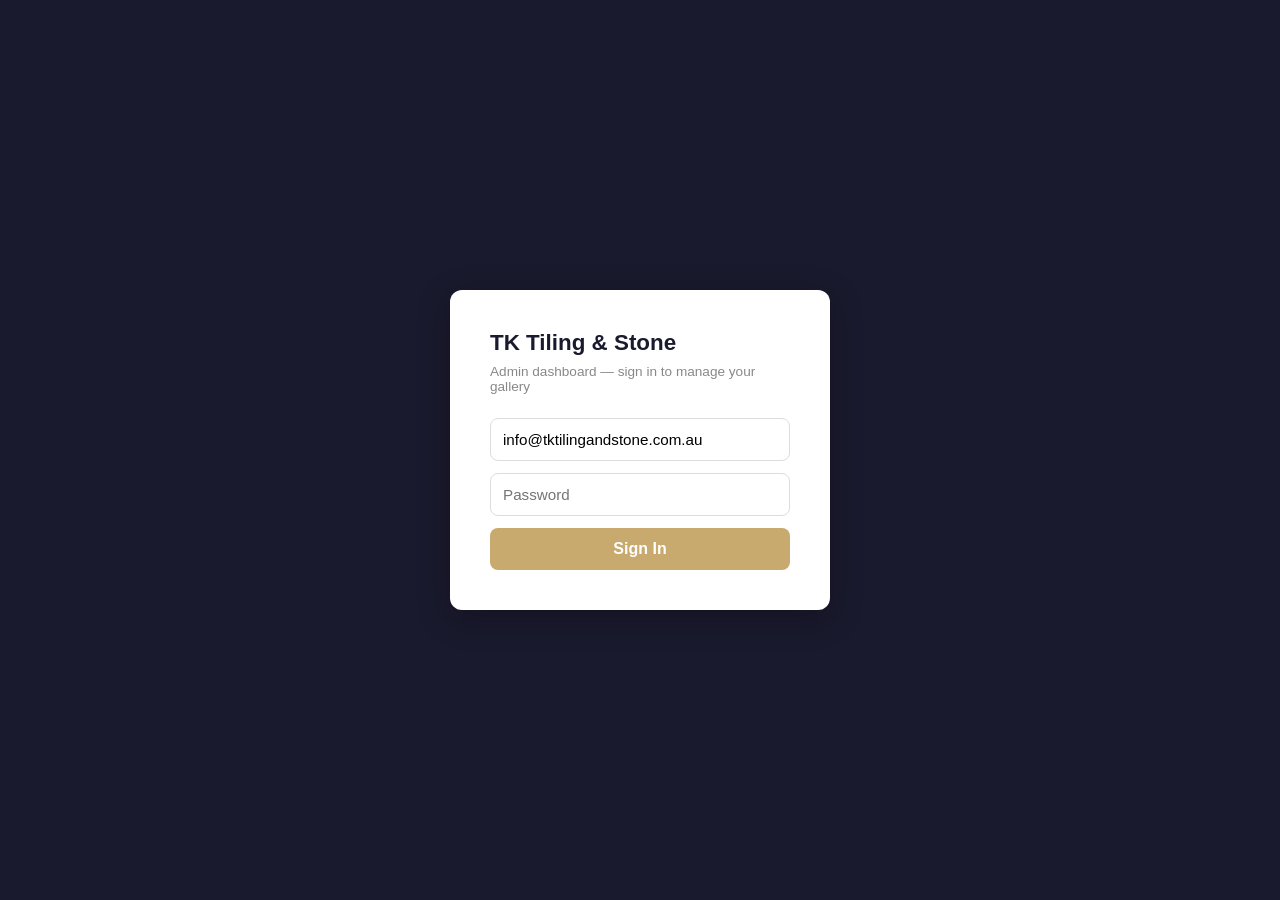
<file: admin.html>
<!DOCTYPE html>
<html lang="en">
<head>
  <meta charset="UTF-8" />
  <meta name="viewport" content="width=device-width, initial-scale=1.0" />
  <title>Admin — TK Tiling and Stone</title>
  <style>
    * { box-sizing: border-box; margin: 0; padding: 0; }
    body { font-family: 'Segoe UI', sans-serif; background: #f4f4f4; color: #333; }

    /* Login */
    #loginScreen {
      display: flex; align-items: center; justify-content: center;
      min-height: 100vh; background: #1a1a2e;
    }
    .login-box {
      background: #fff; border-radius: 12px; padding: 40px;
      width: 100%; max-width: 380px; box-shadow: 0 8px 32px rgba(0,0,0,0.3);
    }
    .login-box h1 { font-size: 1.4rem; margin-bottom: 8px; color: #1a1a2e; }
    .login-box p { font-size: 0.85rem; color: #888; margin-bottom: 24px; }
    .login-box input {
      width: 100%; padding: 12px; border: 1px solid #ddd; border-radius: 8px;
      margin-bottom: 12px; font-size: 0.95rem;
    }
    .login-box button {
      width: 100%; padding: 12px; background: #c8a96e; color: #fff;
      border: none; border-radius: 8px; font-size: 1rem; font-weight: 600;
      cursor: pointer; transition: background 0.2s;
    }
    .login-box button:hover { background: #b8944f; }
    .login-error { color: #e53e3e; font-size: 0.85rem; margin-top: 8px; display: none; }

    /* Dashboard */
    #dashboard { display: none; min-height: 100vh; }
    header {
      background: #1a1a2e; color: #fff; padding: 16px 32px;
      display: flex; justify-content: space-between; align-items: center;
    }
    header h1 { font-size: 1.2rem; }
    header span { font-size: 0.85rem; color: #c8a96e; }
    header button {
      background: transparent; border: 1px solid #c8a96e; color: #c8a96e;
      padding: 6px 14px; border-radius: 6px; cursor: pointer; font-size: 0.85rem;
    }
    header button:hover { background: #c8a96e; color: #1a1a2e; }

    main { max-width: 1100px; margin: 32px auto; padding: 0 24px; }

    /* Upload zone */
    .upload-section {
      background: #fff; border-radius: 12px; padding: 28px;
      margin-bottom: 32px; box-shadow: 0 2px 8px rgba(0,0,0,0.08);
    }
    .upload-section h2 { font-size: 1.1rem; margin-bottom: 16px; color: #1a1a2e; }
    .drop-zone {
      border: 2px dashed #c8a96e; border-radius: 10px; padding: 40px;
      text-align: center; cursor: pointer; transition: background 0.2s;
      color: #888; font-size: 0.95rem;
    }
    .drop-zone.dragover { background: #fdf5e6; }
    .drop-zone input { display: none; }
    .drop-zone p { margin-top: 8px; font-size: 0.8rem; }
    #uploadProgress { margin-top: 16px; }
    .progress-item {
      display: flex; align-items: center; gap: 10px;
      padding: 8px 0; border-bottom: 1px solid #f0f0f0; font-size: 0.85rem;
    }
    .progress-item .status { margin-left: auto; font-weight: 600; }
    .status.ok { color: #38a169; }
    .status.err { color: #e53e3e; }
    .status.uploading { color: #c8a96e; }

    /* Gallery grid */
    .gallery-section {
      background: #fff; border-radius: 12px; padding: 28px;
      box-shadow: 0 2px 8px rgba(0,0,0,0.08);
    }
    .gallery-section h2 {
      font-size: 1.1rem; margin-bottom: 4px; color: #1a1a2e;
    }
    .gallery-section .subtitle { font-size: 0.8rem; color: #888; margin-bottom: 20px; }
    .admin-grid {
      display: grid;
      grid-template-columns: repeat(auto-fill, minmax(200px, 1fr));
      gap: 16px;
    }
    .admin-photo {
      position: relative; border-radius: 8px; overflow: hidden;
      background: #eee; aspect-ratio: 4/3;
    }
    .admin-photo img {
      width: 100%; height: 100%; object-fit: cover; display: block;
    }
    .admin-photo .overlay {
      position: absolute; inset: 0; background: rgba(0,0,0,0);
      display: flex; align-items: flex-end; justify-content: flex-end;
      padding: 8px; transition: background 0.2s;
    }
    .admin-photo:hover .overlay { background: rgba(0,0,0,0.45); }
    .delete-btn {
      background: #e53e3e; color: #fff; border: none; border-radius: 6px;
      padding: 6px 12px; cursor: pointer; font-size: 0.8rem; font-weight: 600;
      opacity: 0; transition: opacity 0.2s;
    }
    .admin-photo:hover .delete-btn { opacity: 1; }
    .admin-photo .filename {
      position: absolute; top: 0; left: 0; right: 0;
      background: rgba(0,0,0,0.55); color: #fff; font-size: 0.7rem;
      padding: 4px 8px; white-space: nowrap; overflow: hidden; text-overflow: ellipsis;
    }
    .loading-msg { color: #888; font-size: 0.9rem; padding: 20px 0; }
    .empty-msg { color: #888; font-size: 0.9rem; padding: 20px 0; }
  </style>
</head>
<body>

<!-- LOGIN -->
<div id="loginScreen">
  <div class="login-box">
    <h1>TK Tiling & Stone</h1>
    <p>Admin dashboard — sign in to manage your gallery</p>
    <input type="email" id="emailInput" placeholder="Email address" value="info@tktilingandstone.com.au" />
    <input type="password" id="passwordInput" placeholder="Password" />
    <button id="loginBtn">Sign In</button>
    <div class="login-error" id="loginError"></div>
  </div>
</div>

<!-- DASHBOARD -->
<div id="dashboard">
  <header>
    <h1>🏠 TK Tiling & Stone — Gallery Admin</h1>
    <span id="userEmail"></span>
    <button id="logoutBtn">Sign Out</button>
  </header>
  <main>

    <div class="upload-section">
      <h2>Upload Photos</h2>
      <div class="drop-zone" id="dropZone">
        <input type="file" id="fileInput" multiple accept="image/*" />
        <strong>Click to select photos</strong> or drag and drop here
        <p>JPG, PNG, WEBP supported — multiple files OK</p>
      </div>
      <div id="uploadProgress"></div>
    </div>

    <div class="gallery-section">
      <h2>Gallery Photos</h2>
      <p class="subtitle">Hover over a photo and click Remove to delete it from the website.</p>
      <div class="admin-grid" id="adminGrid">
        <p class="loading-msg">Loading photos...</p>
      </div>
    </div>

  </main>
</div>

<script>
const SUPABASE_URL = 'https://fbpdcwbzkcklaxvqtayd.supabase.co';
const SUPABASE_ANON = 'eyJhbGciOiJIUzI1NiIsInR5cCI6IkpXVCJ9.eyJpc3MiOiJzdXBhYmFzZSIsInJlZiI6ImZicGRjd2J6a2NrbGF4dnF0YXlkIiwicm9sZSI6ImFub24iLCJpYXQiOjE3NjkzNDg0OTEsImV4cCI6MjA4NDkyNDQ5MX0.9q0OH-gKssCWc_iNS-mSapunSkP7nezGNZn5fS_8_AA';
const BUCKET = 'tktiling';

let authToken = null;

// ---- AUTH ----
document.getElementById('loginBtn').addEventListener('click', login);
document.getElementById('passwordInput').addEventListener('keydown', e => { if (e.key === 'Enter') login(); });

async function login() {
  const email = document.getElementById('emailInput').value.trim();
  const password = document.getElementById('passwordInput').value;
  const errEl = document.getElementById('loginError');
  errEl.style.display = 'none';

  const res = await fetch(`${SUPABASE_URL}/auth/v1/token?grant_type=password`, {
    method: 'POST',
    headers: { 'Content-Type': 'application/json', 'apikey': SUPABASE_ANON },
    body: JSON.stringify({ email, password })
  });
  const data = await res.json();
  if (!res.ok) {
    errEl.textContent = data.error_description || data.message || 'Login failed';
    errEl.style.display = 'block';
    return;
  }
  authToken = data.access_token;
  document.getElementById('userEmail').textContent = email;
  document.getElementById('loginScreen').style.display = 'none';
  document.getElementById('dashboard').style.display = 'block';
  loadGallery();
}

document.getElementById('logoutBtn').addEventListener('click', () => {
  authToken = null;
  document.getElementById('loginScreen').style.display = 'flex';
  document.getElementById('dashboard').style.display = 'none';
});

// ---- GALLERY ----
async function loadGallery() {
  const grid = document.getElementById('adminGrid');
  grid.innerHTML = '<p class="loading-msg">Loading photos...</p>';

  const res = await fetch(`${SUPABASE_URL}/storage/v1/object/list/${BUCKET}`, {
    method: 'POST',
    headers: {
      'Content-Type': 'application/json',
      'apikey': SUPABASE_ANON,
      'Authorization': `Bearer ${authToken}`
    },
    body: JSON.stringify({ prefix: '', limit: 200, sortBy: { column: 'name', order: 'asc' } })
  });
  const files = await res.json();
  const images = files.filter(f => f.name && /\.(jpg|jpeg|png|webp)$/i.test(f.name));

  if (!images.length) {
    grid.innerHTML = '<p class="empty-msg">No photos yet. Upload some above!</p>';
    return;
  }

  grid.innerHTML = '';
  images.forEach(file => {
    const url = `${SUPABASE_URL}/storage/v1/object/public/${BUCKET}/${file.name}`;
    const div = document.createElement('div');
    div.className = 'admin-photo';
    div.innerHTML = `
      <img src="${url}" alt="${file.name}" loading="lazy" />
      <div class="filename">${file.name}</div>
      <div class="overlay">
        <button class="delete-btn" data-name="${file.name}">Remove</button>
      </div>
    `;
    div.querySelector('.delete-btn').addEventListener('click', () => deletePhoto(file.name, div));
    grid.appendChild(div);
  });
}

async function deletePhoto(name, el) {
  if (!confirm(`Remove "${name}" from the gallery?`)) return;
  el.style.opacity = '0.4';

  const res = await fetch(`${SUPABASE_URL}/storage/v1/object/${BUCKET}/${encodeURIComponent(name)}`, {
    method: 'DELETE',
    headers: { 'apikey': SUPABASE_ANON, 'Authorization': `Bearer ${authToken}` }
  });
  if (res.ok) {
    el.remove();
  } else {
    el.style.opacity = '1';
    alert('Failed to delete photo. Please try again.');
  }
}

// ---- UPLOAD ----
const dropZone = document.getElementById('dropZone');
const fileInput = document.getElementById('fileInput');

dropZone.addEventListener('click', () => fileInput.click());
fileInput.addEventListener('change', () => uploadFiles(fileInput.files));
dropZone.addEventListener('dragover', e => { e.preventDefault(); dropZone.classList.add('dragover'); });
dropZone.addEventListener('dragleave', () => dropZone.classList.remove('dragover'));
dropZone.addEventListener('drop', e => {
  e.preventDefault();
  dropZone.classList.remove('dragover');
  uploadFiles(e.dataTransfer.files);
});

async function uploadFiles(files) {
  if (!files.length) return;
  const progress = document.getElementById('uploadProgress');
  progress.innerHTML = '';

  for (const file of files) {
    const row = document.createElement('div');
    row.className = 'progress-item';
    row.innerHTML = `<span>${file.name}</span><span class="status uploading">Uploading...</span>`;
    progress.appendChild(row);
    const statusEl = row.querySelector('.status');

    const res = await fetch(`${SUPABASE_URL}/storage/v1/object/${BUCKET}/${encodeURIComponent(file.name)}`, {
      method: 'POST',
      headers: {
        'apikey': SUPABASE_ANON,
        'Authorization': `Bearer ${authToken}`,
        'Content-Type': file.type,
        'x-upsert': 'true'
      },
      body: file
    });

    if (res.ok) {
      statusEl.textContent = '✓ Done';
      statusEl.className = 'status ok';
    } else {
      const err = await res.json().catch(() => ({}));
      statusEl.textContent = '✗ Failed';
      statusEl.className = 'status err';
      console.error(err);
    }
  }

  // Reload gallery after uploads
  setTimeout(loadGallery, 500);
  fileInput.value = '';
}
</script>
</body>
</html>
</file>
